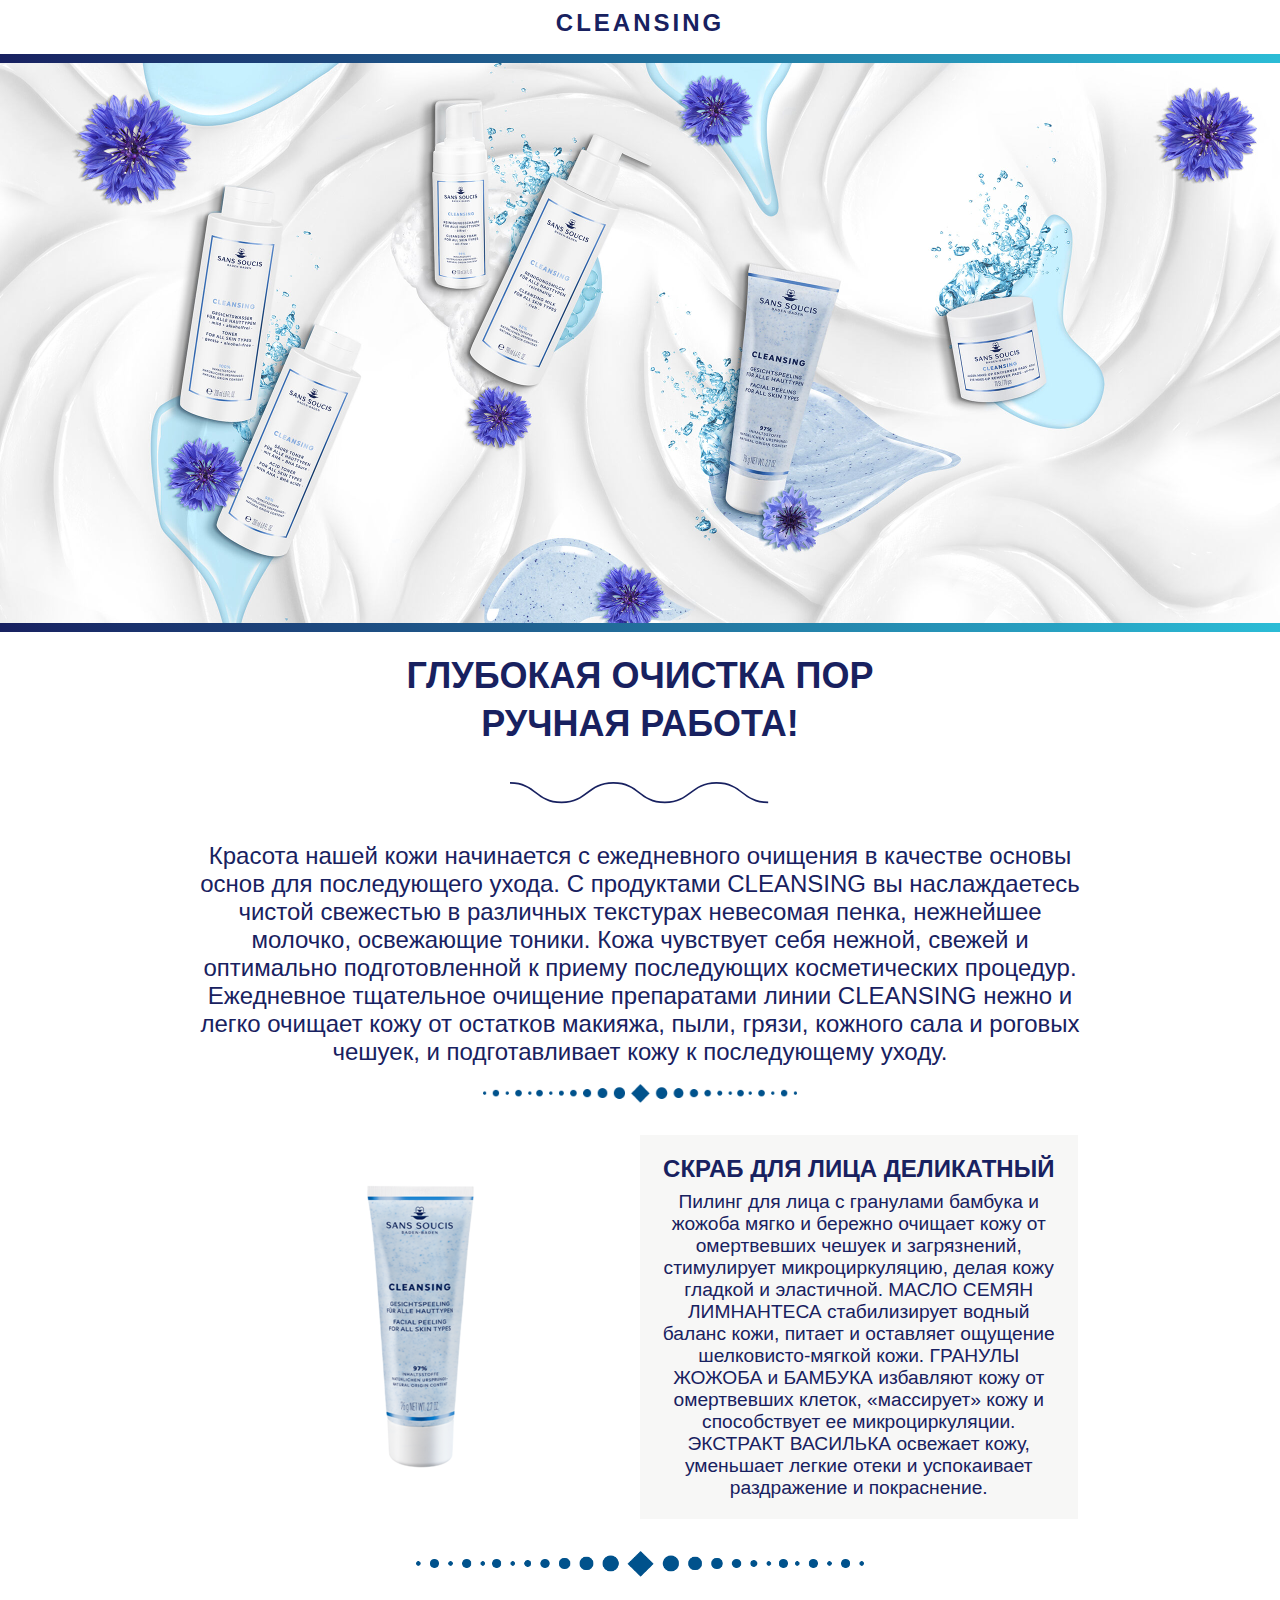
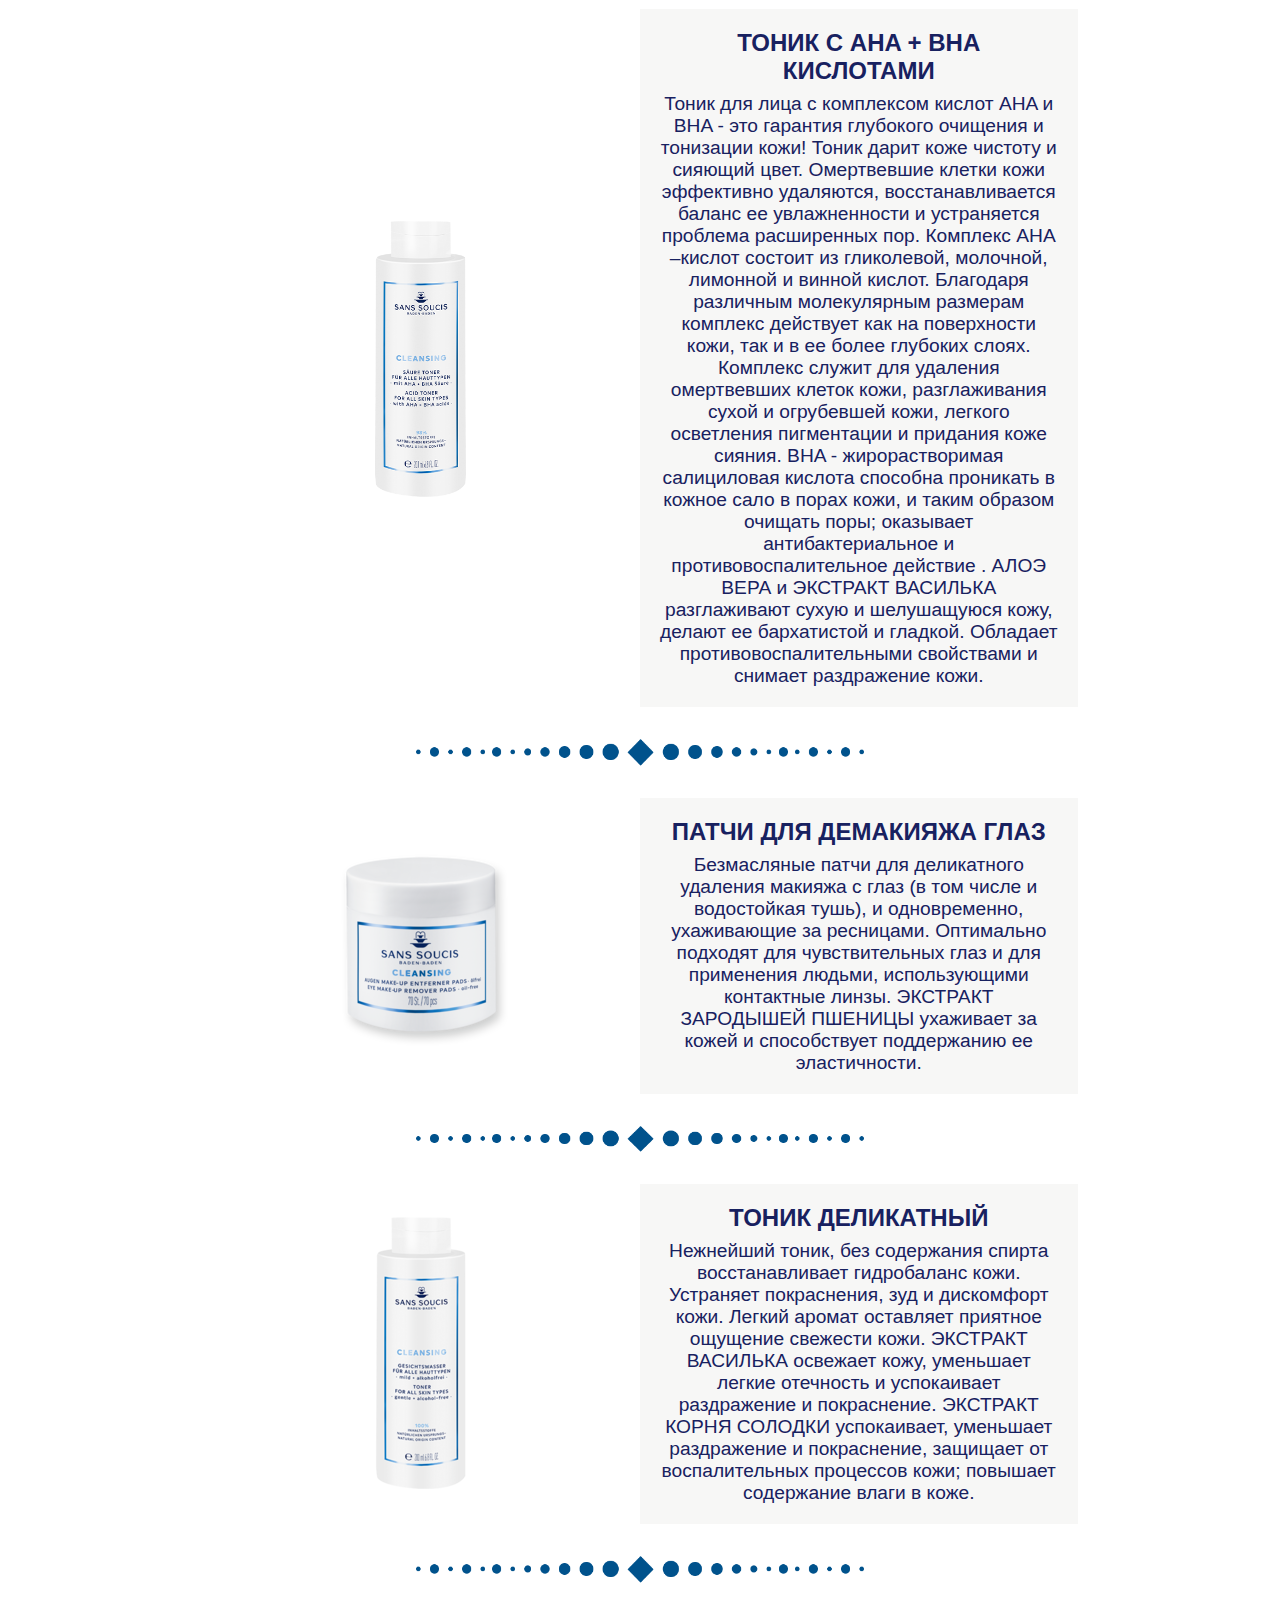
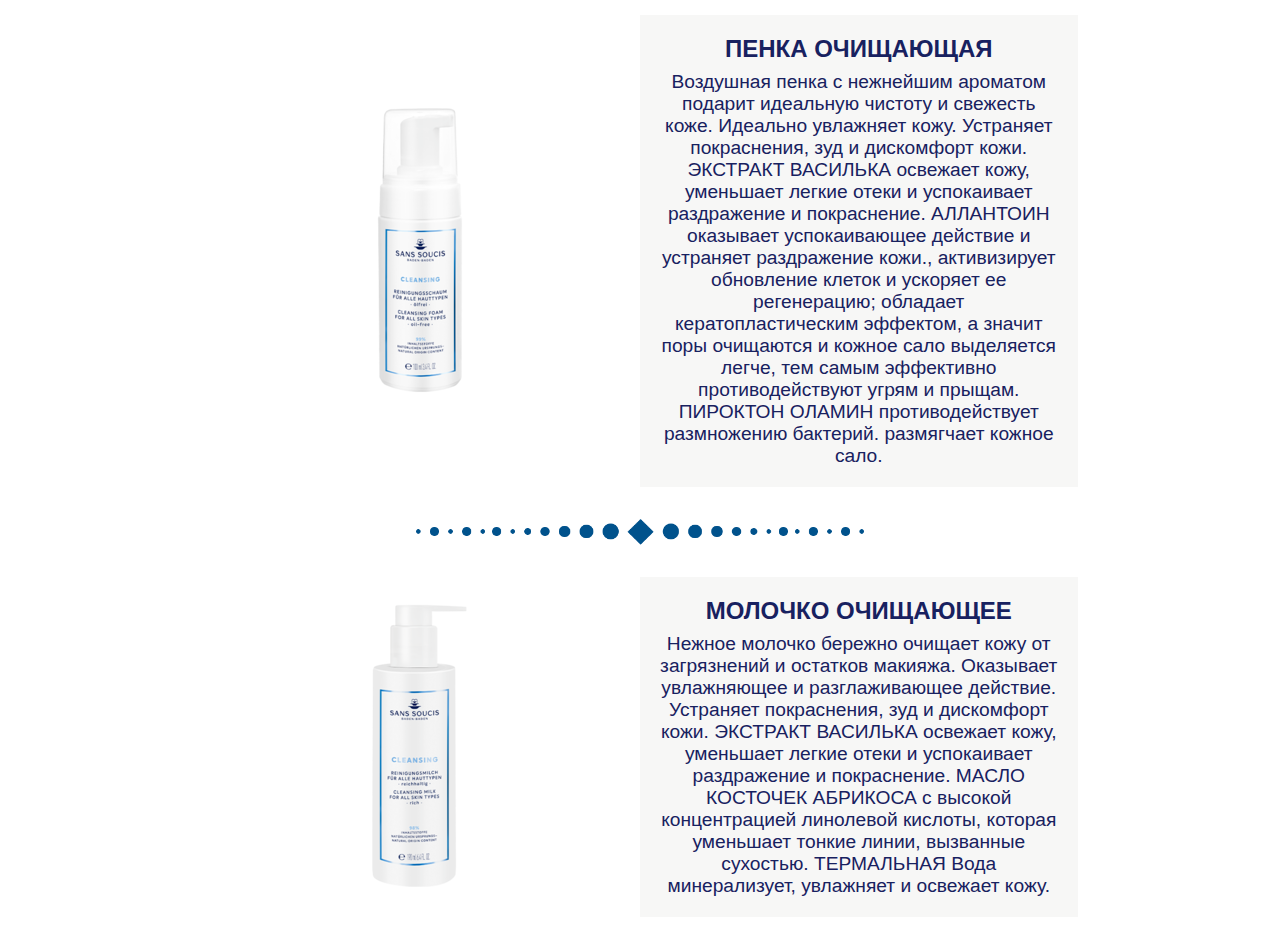
<file: Cleansing/index.html>
<!DOCTYPE html>
<html lang="en">

	<head>
		<meta charset="UTF-8">
		<meta http-equiv="X-UA-Compatible" content="IE=edge">
		<meta name="viewport" content="width=device-width, initial-scale=1.0">
		<link rel="stylesheet" href="index.css">
		<link href="https://fonts.cdnfonts.com/css/century-gothic" rel="stylesheet">
		<title>Cleansing</title>
	</head>

	<body>
		<div class="headline">
			<div class="productline-pagetitle">Cleansing</div>
			<div class="header-divider"></div>
		</div>
		<div id="123" class="upper-content">
			<div class="productline-headerelement">
				<div class="image-top-container">
					<img class="img-fluid" src="img/csm_Visual_Cleansing_03_27637f1d2f.jpg" alt="">
				</div>
				<div class="header-divider"></div>
				<div class="content-container">
					<div class="title-container">
						<div class="title">
							ГЛУБОКАЯ ОЧИСТКА ПОР
							<br>
							РУЧНАЯ РАБОТА!
						</div>
						<div class="wave-image">
							<img class="img-fluid" src="img/wave.png" alt="">
						</div>
					</div>
					<div class="description-container">
						<div class="description">
							Красота нашей кожи начинается с ежедневного очищения в качестве основы основ для
							последующего ухода. С продуктами CLEANSING вы наслаждаетесь чистой свежестью в
							различных текстурах невесомая пенка, нежнейшее молочко, освежающие тоники. Кожа
							чувствует себя нежной, свежей и оптимально подготовленной к приему последующих
							косметических процедур.
							<br>
							Ежедневное тщательное очищение препаратами линии CLEANSING нежно и легко
							очищает кожу от остатков макияжа, пыли, грязи, кожного сала и роговых чешуек, и
							подготавливает кожу к последующему уходу.
						</div>
						<div class="dot-image">
							<img class="img-products" src="img/image_2022-11-04_15-24-10.png" alt="">
						</div>
					</div>
				</div>
			</div>
			<div id="1234" class="maincontent-container">
				<div class="maincontent">
					<div class="image-maincontent">
						<img class="img-content" src="img/csm_Peeling_Neu_d503b2ea7c.png" alt="">
					</div>
					<div class="title-description">
						<div class="td-backdrop">
							<div class="title-middle">
								СКРАБ ДЛЯ ЛИЦА ДЕЛИКАТНЫЙ
							</div>
							<div class="description-middle">
								Пилинг для лица с гранулами бамбука и жожоба мягко и бережно очищает кожу от
								омертвевших чешуек и загрязнений, стимулирует микроциркуляцию, делая кожу гладкой и
								эластичной. МАСЛО СЕМЯН ЛИМНАНТЕСА стабилизирует водный баланс кожи, питает
								и оставляет ощущение шелковисто-мягкой кожи. ГРАНУЛЫ ЖОЖОБА и БАМБУКА
								избавляют кожу от омертвевших клеток, «массирует» кожу и способствует ее
								микроциркуляции. ЭКСТРАКТ ВАСИЛЬКА освежает кожу, уменьшает легкие отеки и
								успокаивает раздражение и покраснение.
							</div>
						</div>
					</div>
				</div>
			</div>
		</div>
		<div class="dot-image">
			<img class="img-products" src="img/image_2022-11-04_15-24-10.png" alt="">
		</div>
		<div id="1234" class="maincontent-container">
			<div class="maincontent">
				<div class="image-maincontent">
					<img class="img-content" src="img/Saeure_Toner_Neu.png" alt="">
				</div>
				<div class="title-description">
					<div class="td-backdrop">
						<div class="title-middle">
							ТОНИК С AHA + BHA КИСЛОТАМИ
						</div>
						<div class="description-middle">
							Тоник для лица с комплексом кислот AHA и BHA - это гарантия глубокого очищения и
							тонизации кожи! Тоник дарит коже чистоту и сияющий цвет. Омертвевшие клетки кожи
							эффективно удаляются, восстанавливается баланс ее увлажненности и устраняется
							проблема расширенных пор. Комплекс AHA –кислот состоит из гликолевой, молочной,
							лимонной и винной кислот. Благодаря различным молекулярным размерам комплекс
							действует как на поверхности кожи, так и в ее более глубоких слоях. Комплекс служит для
							удаления омертвевших клеток кожи, разглаживания сухой и огрубевшей кожи, легкого
							осветления пигментации и придания коже сияния. BHA - жирорастворимая салициловая
							кислота способна проникать в кожное сало в порах кожи, и таким образом очищать поры;
							оказывает антибактериальное и противовоспалительное действие . АЛОЭ ВЕРА и
							ЭКСТРАКТ ВАСИЛЬКА разглаживают сухую и шелушащуюся кожу, делают ее
							бархатистой и гладкой. Обладает противовоспалительными свойствами и снимает
							раздражение кожи.
						</div>
					</div>
				</div>
			</div>
		</div>
		<div class="dot-image">
			<img class="img-products" src="img/image_2022-11-04_15-24-10.png" alt="">
		</div>
		<div id="1234" class="maincontent-container">
			<div class="maincontent">
				<div class="image-maincontent">
					<img class="img-content" src="img/csm_C_Augen-Make-Up-Entferner-Pads_Produktbild_klein_2_9ae40.png" alt="">
				</div>
				<div class="title-description">
					<div class="td-backdrop">
						<div class="title-middle">
							ПАТЧИ ДЛЯ ДЕМАКИЯЖА ГЛАЗ
						</div>
						<div class="description-middle">
							Безмасляные патчи для деликатного удаления макияжа с глаз (в том числе и водостойкая
							тушь), и одновременно, ухаживающие за ресницами. Оптимально подходят для
							чувствительных глаз и для применения людьми, использующими контактные линзы.
							ЭКСТРАКТ ЗАРОДЫШЕЙ ПШЕНИЦЫ ухаживает за кожей и способствует поддержанию
							ее эластичности.
						</div>
					</div>
				</div>
			</div>
		</div>
		<div class="dot-image">
			<img class="img-products" src="img/image_2022-11-04_15-24-10.png" alt="">
		</div>
		<div id="1234" class="maincontent-container">
			<div class="maincontent">
				<div class="image-maincontent">
					<img class="img-content" src="img/csm_Mildes_Gesichtswasser_Neu_3cf8746dc4.png" alt="">
				</div>
				<div class="title-description">
					<div class="td-backdrop">
						<div class="title-middle">
							ТОНИК ДЕЛИКАТНЫЙ
						</div>
						<div class="description-middle">
							Нежнейший тоник, без содержания спирта восстанавливает гидробаланс кожи. Устраняет
							покраснения, зуд и дискомфорт кожи. Легкий аромат оставляет приятное ощущение
							свежести кожи.
							ЭКСТРАКТ ВАСИЛЬКА освежает кожу, уменьшает легкие отечность и успокаивает
							раздражение и покраснение. ЭКСТРАКТ КОРНЯ СОЛОДКИ успокаивает, уменьшает
							раздражение и покраснение, защищает от воспалительных процессов кожи; повышает
							содержание влаги в коже.
						</div>
					</div>
				</div>
			</div>
		</div>
		<div class="dot-image">
			<img class="img-products" src="img/image_2022-11-04_15-24-10.png" alt="">
		</div>
		<div id="1234" class="maincontent-container">
			<div class="maincontent">
				<div class="image-maincontent">
					<img class="img-content" src="img/csm_Schaum_Neu_1061d48b22.png" alt="">
				</div>
				<div class="title-description">
					<div class="td-backdrop">
						<div class="title-middle">
							ПЕНКА ОЧИЩАЮЩАЯ
						</div>
						<div class="description-middle">
							Воздушная пенка с нежнейшим ароматом подарит идеальную чистоту и свежесть коже.
							Идеально увлажняет кожу. Устраняет покраснения, зуд и дискомфорт кожи. ЭКСТРАКТ
							ВАСИЛЬКА освежает кожу, уменьшает легкие отеки и успокаивает раздражение и
							покраснение. АЛЛАНТОИН оказывает успокаивающее действие и устраняет раздражение
							кожи., активизирует обновление клеток и ускоряет ее регенерацию; обладает
							кератопластическим эффектом, а значит поры очищаются и кожное сало выделяется
							легче, тем самым эффективно противодействуют угрям и прыщам. ПИРОКТОН ОЛАМИН
							противодействует размножению бактерий. размягчает кожное сало.
						</div>
					</div>
				</div>
			</div>
		</div>
		<div class="dot-image">
			<img class="img-products" src="img/image_2022-11-04_15-24-10.png" alt="">
		</div>
		<div id="1234" class="maincontent-container">
			<div class="maincontent">
				<div class="image-maincontent">
					<img class="img-content" src="img/csm_Milch_Neu_7d5f860352.png" alt="">
				</div>
				<div class="title-description">
					<div class="td-backdrop">
						<div class="title-middle">
							МОЛОЧКО ОЧИЩАЮЩЕЕ
						</div>
						<div class="description-middle">
							Нежное молочко бережно очищает кожу от загрязнений и остатков макияжа. Оказывает
							увлажняющее и разглаживающее действие. Устраняет покраснения, зуд и дискомфорт
							кожи. ЭКСТРАКТ ВАСИЛЬКА освежает кожу, уменьшает легкие отеки и успокаивает
							раздражение и покраснение. МАСЛО КОСТОЧЕК АБРИКОСА с высокой концентрацией
							линолевой кислоты, которая уменьшает тонкие линии, вызванные сухостью.
							ТЕРМАЛЬНАЯ Вода минерализует, увлажняет и освежает кожу.
						</div>
					</div>
				</div>
			</div>
		</div>
		</div>
	</body>

</html>
</file>
<file: Cleansing/index.css>
body {
	margin: 0;
	font-family: 'Centure Gothic', sans-serif;
}

.productline-pagetitle {
	font-size: 2.75rem;
	padding: 3rem 0 1.5rem 0;
}

.productline-pagetitle {
	font-size: 1.5rem;
	font-weight: bold;
	line-height: 1.25;
	letter-spacing: 3px;
	text-align: center;
	text-transform: uppercase;
	padding: .5rem 2.5rem 1rem 2.5rem;
	color: #182160;
}

.header-divider {
	height: 9px;
	background: linear-gradient(to right, #182160, #2bbcd6);
}

.img-fluid {
	max-width: 100%;
	height: auto;
	box-sizing: border-box;
	vertical-align: middle;
	border-style: none;
}

.content-container {
	margin-top: 20px;
	flex-direction: column;
	display: flex;
	box-sizing: border-box;
	color: #182160;
	justify-content: center;
	align-items: center;
}

.td-backdrop {
	background: #F7F7F6;
	padding: 20px;
}

.title-container {
	font-size: 2.25rem;
	line-height: 3rem;
	font-weight: bold;
	text-align: center;
	box-sizing: border-box;
	color: #182160;

}

.wave-image {
	text-align: center;
	margin-top: 1.15rem;
	box-sizing: border-box;
	color: #182160;

}

.description-container {
	flex: 0 0 50%;
	max-width: 70%;
	text-align: left;
	box-sizing: border-box;
}

/* 
.description-container .spacer {
	min-height: 40%;
	display: block;
	min-width: 100%;
	box-sizing: border-box;
	text-align: left;

} */

.description-container .description {
	font-size: 1.5rem;
	width: 100%;
	padding-top: 1.7rem;
	box-sizing: border-box;
	text-align: center;

}

.image-bottom-container {
	display: block;
	flex: 0 0 50%;
	max-width: 50%;
	box-sizing: border-box;
}

.maincontent-container {
	display: flex;
	width: 100%;
	padding-right: 15px;
	padding-left: 15px;
	/* margin-right: auto;
	margin-left: auto; */
	box-sizing: border-box;
	justify-content: center;
	margin-top: 2rem;
	margin-bottom: 2rem;
}

.maincontent {
	max-width: 70%;
	display: flex;
	box-sizing: border-box;
	align-items: center;
	justify-content: space-around;
	flex-basis: 700px;
}

.image-maincontent {
	text-align: center;
	flex-shrink: 1;
	flex-grow: 1;
	flex-basis: 0;
}

.title-description {
	flex-shrink: 1;
	flex-grow: 1;
	flex-basis: 0;
	width: 700px;
}

.title-middle {
	margin: 0;
	font-weight: bold;
	font-size: 1.5rem;
	box-sizing: border-box;
	text-align: center;
	color: #182160;
	padding-bottom: 0.5rem;
}

.description-middle {
	margin: 0;
	font-size: 1.2rem;
	box-sizing: border-box;
	text-align: center;
	color: #182160;
}

.dot-image {
	text-align: center;
	margin-top: 1.15rem;
	box-sizing: border-box;
	color: #182160;

}

.img-products {
	max-width: 35%;
	height: auto;
	box-sizing: border-box;
	vertical-align: middle;
	border-style: none;
}

.img-content {
	width: 210px;
}
</file>
